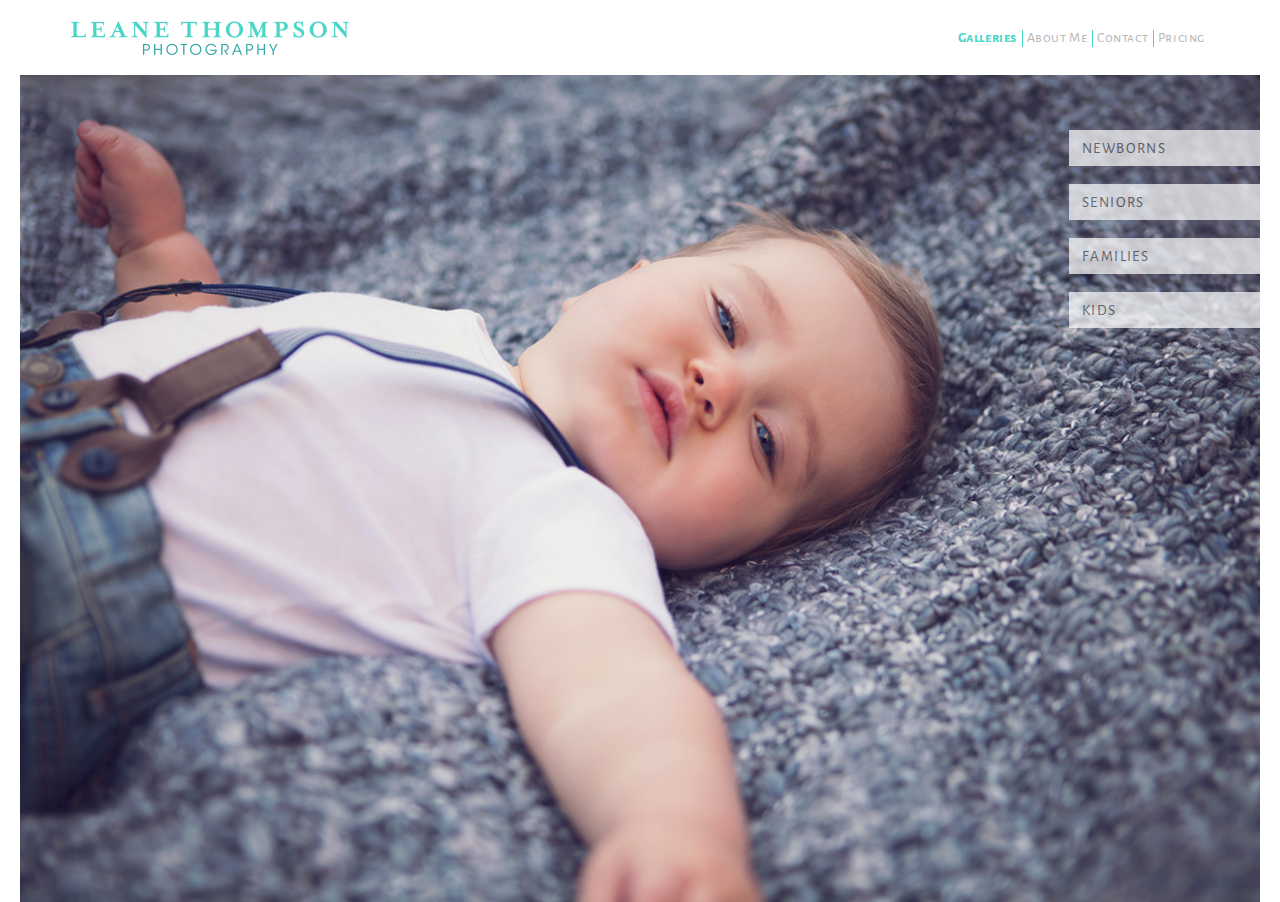
<file: index.html>
<!DOCTYPE html>

<html>
<head>
    <meta name="viewport" content="width=device-width, initial-scale=1">
    <link href='http://fonts.googleapis.com/css?family=Alegreya+Sans+SC:400,700,400italic,700italic|Alegreya+Sans:400,700,400italic,700italic' rel='stylesheet' type='text/css'>
    <link href="css/main.css" rel="stylesheet" type="text/css">
    <script src="http://ajax.googleapis.com/ajax/libs/jquery/1.11.1/jquery.min.js"></script>
    <title>Leane Thompson Photography</title>
</head>
<script>
    


</script>

<body>

<header>
    <div id="logo">
        <img src="images/logo.png">
    </div>
</header>

<div id = "main">
    <ul id="nav-menu">
        <li><a class="current">Galleries</a></li>
        <li><a href="info.html">About Me</a></li>
        <li><a href="info.html#contact">Contact</a></li>
        <li id="last"><a href="info.html#pricing">Pricing</a></li>
    </ul>
    <div>
        <div id= "gallery-menu">
            <div id="new" onmouseover='show("newborns"), tabclass("new")';><a href="ngallery.html">NEWBORNS</a></div>
            <div id="sen" onmouseover='show("seniors"), tabclass("sen")';><a href="sgallery.html">SENIORS</a></div>
            <div id="fam" onmouseover='show("families"), tabclass("fam")';><a href="fgallery.html">FAMILIES</a></div>
            <div id="kid" onmouseover='show("kids"), tabclass("kid")';><a href="kgallery.html">KIDS</a></div>
        </div>
        <img class="gallerycover" id="newborns" src="images/n1.jpg">
        <img class="gallerycover" id="seniors" src="images/s1.jpg">
        <img class="gallerycover" id="families" src="images/f1.jpg">
        <img class="gallerycover" id="kids" src="images/k1.jpg">
    </div>
</div>

<script src="scripts/main.js"></script>
</body>

</html>
</file>
<file: css/main.css>
* {
    margin: 0;
    padding: 0;
}

a {
    text-decoration: none;
}

body {
    font-family: "Alegreya Sans";
    max-width: 1240px;
    margin: auto;
}

.info-body {
    background-image: url("../images/white_paperboard.png");
}

#main {
    position: relative;
}

header {
    background-color: white;
    height: 74px;
    padding-top: 1px;
    margin: 0;
}

#logo {
    width: 280px;
    margin: 20px 0 15px 50px;
}

#logo img {
    width: 100%;
}

/******************************** right side gallery menu ***************************************/

.gallerycover {
    opacity: 0;
}

.gallerycover {
    transition-property: opacity;
    transition-duration: 500ms;
}

#kids {
    opacity: 1;
}

#main .gallerycover {
    width: 100%;
    position: absolute;
    left: 0;
    top: 0;
    z-index: 1;
}


#gallery-menu {
    position: absolute;
    right: 0;
    top: 55px;
    z-index: 10;
    letter-spacing: 1.4px;
    font-size: 15px;
    color: #626262;
    font-family: "Alegreya Sans SC";
}

#gallery-menu a {
    width: 90%;
    display: block;
}

#gallery-menu a:link {
    color: #626262;
}

#gallery-menu a:visited {
    color: #626262;
}

#gallery-menu div {
    display: block;
    float: right;
    clear: right;
    width: 170px;
    background-color: white;
    margin: 0 0 18px 0;
    padding: 10px 8px 8px 13px;
    opacity: 0.7;
    transition-property: width;
    transition-duration: 400ms;
    background-repeat: no-repeat;
    background-position: 6px 10px;
}

#gallery-menu .short-tab {
    width: 170px;
    opacity: 0.7;
    background-image: none;
    padding-left: 13px;
}

#gallery-menu .long-tab {
    width: 200px;
    opacity: 0.9;
    background-image: url("../images/flower.png");
    padding-left: 33px;
}

/************************************** top navigation menu ****************************************/

#nav-menu {
    position: absolute;
    top: -45px;
    right: 50px;
    list-style: none;
    letter-spacing: .6px;
    font-size: 14px;
    color: #b6b6b6;
    font-family: "Alegreya Sans SC";
}

#nav-menu li {
    display: inline-block;
    border-right: 1px solid #49d6c6;
    padding-right: 5px;
    padding-left: 1px;
}

#nav-menu li a:link {
    color: #b6b6b6;
}

#nav-menu li a:visited {
    color: #b6b6b6;
}

#nav-menu li a:hover {
    color: #49d6c6;
}

#nav-menu #last {
    border-right: none;
}

#nav-menu li .current {
    color: #49d6c6;
    font-weight: bold;
}

#main #nav-menu li .current {
    color: #49d6c6;
}

/************************************************* info page styles *************************************/

#portrait {
    width: 28%;
    padding: 60px 2% 0 5%;
    height: 518px;
    background-color: #f7f7f7;
    float: left;
}

#portrait img {
    float: right;
}

#about {
    
    width: 59%;
    padding: 60px 2% 0 4%;
    height: 518px;
    background-color: #f7f7f7;
    float: left;
}

#quote {
    position: relative;
}

#quote span {
    display: none;
}

#quote #left {
    position: absolute;
    left: -18px;
    top: 2px;
}

#quote #right {
    position: absolute;
    left: 512px;
    top: 44px;
}


#quote p {
    font-size: 35px;
    font-style: italic;
    color: #626262;
    line-height: 39px;
}

#quote #author {
    font-size: 14px;
    font-family: "Alegreya Sans SC";
    font-style: italic;
    font-weight: bold;
    line-height: 18px;
}

#blurb {
    font-family: "Alegreya Sans";
    font-size: 15px;
    color: #626262;
    line-height: 30px;
    letter-spacing: 1.3px;
    padding-top: 22px;
    padding-right: 8%;
    
}

#sig {
    padding-left: 25%;
}

#testimonials {
    width: 25%;
    padding: 40px 5% 0 5%;
    text-align: center;
    float: left;
    height: 1600px;
    position: relative;
    overflow: hidden;
    color: #626262;
    font-style: italic;
    font-size: 17px;
    line-height: 30px;
    background-color: #fff;
}


#testimonials .testimonial-signature {
    font-family: "Alegreya Sans SC";
    font-style: normal;
    color: #a7a7a7;
}

#testimonials-background {
    position: absolute;
    left: 0;
    bottom: -1px;
    width: 100%;
}

.testimonial-decoration {
    margin: 30px 0 24px 0;
}

#contact {
    width: 52%;
    padding: 0 8% 0 5%;
    float: left;
    background-color: #49d5c5;
    height: 840px;
}

#contact p {
    color: white;
    font-size: 18px;
    font-weight: bold;
    padding: 35px 0 35px 0;
    letter-spacing: 1.2px;
}

#contact h1 {
    color: white;
    font-size: 35px;
    font-style: italic;
    font-weight: normal;
    margin-bottom: 20px;
}

#contact input {
    width: 95%;
    margin-bottom: 18px;
    height: 32px;
    border: none;
    padding-left: 1%;
}

#contact textarea {
    width: 95%;
    border: none;
    padding-top: 6px;
    padding-left: 1%;
}

input:focus, textarea:focus {
    outline-color: #209c8e;
}

::-webkit-input-placeholder {
    font-family: "Alegreya Sans";
    color: #c8c8c8;
    font-style: italic;
    font-size: 16px;
}

::-moz-placeholder {
    font-family: "Alegreya Sans";
    color: #c8c8c8;
    font-style: italic;
    font-size: 16px;    
}

:-ms-input-placeholder {
    font-family: "Alegreya Sans";
    color: #c8c8c8;
    font-style: italic;
    font-size: 16px;
}

#contact input[type=submit] {
    background-color: #49d5c5;
    float: right;
    width: 130px;
    font-family: "Alegreya Sans SC";
    font-size: 20px;
    font-weight: normal;
    color: #fff;
    margin-top: 5px;
    padding-right: 5px;
    background: url(images/send.png) no-repeat 95px 7px;
}

#contact h3 {
    color: #209c8e;
    font-family: "Alegreya Sans SC";
    font-size: 20px;
    font-weight: normal;
    margin: 25px 0 2px 0;
    padding: 0;
}

#contact .contact-info {
    color: #fff;
    font-weight: 500;
    font-style: normal;
    font-size: 15px;
    margin: 0;
    padding: 0;
    letter-spacing: 1px;
}

#contact .social {
    width: 22px;
    height: 22px;
    margin: 3px 2px 0 0;
    background-image: url('../images/icons.png');
    display: inline-block;
}

#contact #fb {
    background-position: -61px -2px;
}

#contact #pin {
    background-position: -86px -2px;
}

#pricing {
    padding-left: 4%;
    padding-right: 8%;
    width: 53%;
    float: left;
    background-color: #5d5d5d;
    height: 800px;
    color: #fff;
}

#pricing h1 {
    font-weight: normal;
    font-style: italic;
    font-size: 36px;
    padding-top: 48px;
    padding-bottom: 18px;
}

#pricing p {
    font-size: 16px;
    line-height: 30px;
    letter-spacing: 1.2px;
    padding-bottom: 20px;
}

#pricing .pricing-button {
    width: 31.8%;
    display: inline-block;
    background: #6d6d6d;
    margin-right: 0.5%;
    padding: 5px 0;
    border: 1px solid #6d6d6d;
}

#pricing .selected {
    background: #5d5d5d;
    border: 1px solid #48d3c3;
}

#pricing .pricing-button p {
    font-family: "Alegreya Sans SC";
    font-size: 20px;
    font-weight: bold;
    color: #a1a1a1;
    margin: 0;
    padding: 0;
    text-align: center;
    cursor: pointer;
}

#pricing .selected p {
    color: #fff;
}

#infobox-container {
    position: relative;
}

.infobox {
    position: absolute;
    left: 0;
    top: 0;
    opacity: 0;
    transition-property: opacity;
    transition-duration: 300ms;
    padding-top: 10px;
}

.infobox h4 {
    font-size: 24px;
    font-style: italic;
    font-weight: bold;
    letter-spacing: 1.2px;
    padding-top: 18px;
}

.infobox ul {
    margin: 12px 0 12px 0;
    list-style: none;
}

.infobox ul li:before{
    content:"� ";
    font-size: 14px;
}

.infobox li {
    line-height: 32px;
    letter-spacing: 0.8px;
}

#pricing .infobox p {
    font-size: 15px;
    font-weight: bold;
    font-style: italic;
    line-height: 16px;
    padding: 0;
}

#pricing .infobox p span {
    font-style: normal;
    font-weight: normal;
}


#portraits-info {
    opacity: 1;
}

#footer {
    width: 100%;
    float: left;
    background-color: #383838;
    height: 100px;
}

#footer p {
    font-family: "Alegreya Sans SC";
    font-size: 14px;
    color: #fff;
    float: left;
    margin: 50px 0 0 65px;
    letter-spacing: 0.8px;
    color: #e5e5e5;
}

#footer-menu {
    float: right;
    list-style: none;
    letter-spacing: 0.8px;
    font-size: 14px;
    color: #e5e5e5;
    font-family: "Alegreya Sans SC";
    margin: 50px 70px 0 0;
}

#footer-menu li {
    display: inline-block;
    border-right: 1px solid #e5e5e5;
    padding-right: 5px;
    padding-left: 3px;
}

#footer-menu li a:link {
    color: #e5e5e5;
}

#footer-menu li a:visited {
    color: #e5e5e5;
}

#footer-menu li a:hover {
    color: #e5e5e5;
}

#footer-menu #last {
    border-right: none;
}

/************************************ gallery pages *************************************************/

#gallery {
    margin: 0 2px 0 2px;
}

@media only screen 
and (min-width : 1204px){

#gallery {
    margin-left: calc(50% - 600px);
}
}

/******************************** mobile / small window styles ***************************************/


@media only screen 
and (max-width: 770px){

header {
    height: 120px;
    padding-top: 20px;
}

#logo {
    width: 60%;
    min-width: 260px;
    margin: auto;
}

#main .gallerycover {
    margin-left: -30%;
    margin-right: 0;
    width: 130%;
}

#gallery-menu div {
    width: 120px;
    margin-bottom: 14px;
}

#gallery-menu .short-tab {
    width: 120px;
}

#gallery-menu .long-tab {
    width: 130px;
}


#nav-menu {
    font-size: 16px;
    right: calc(50% - 145px);
    top: -40px;
    float: left;
    margin: auto;
}

#portrait {
    padding 20px 0 0 0;
    margin: 0;
    width: 100%;
    height: auto;
    float: none;
}

#portrait img {
    float: none;
    margin-left: calc(50% - 140px);
}

#about {    
    width: 94%;
    height: auto;
    padding-bottom: 20px;
    text-align: center;
}

#quote {
    text-align: center;
}

#quote br {
    display: none;
}

#quote span {
    display: inline;
}

#quote #left {
    display: none;
}

#quote #right {
    display: none;
}

#quote p {
    font-size: 30px;
}

#sig {
    display: none;
}

#testimonials {
    width: 90%;
    height: auto;
    padding-bottom: 24px;
}

#testimonials-background {
    visibility: hidden;
}

.testimonial-decoration {
    margin: 20px 0 15px 0;
}

#contact {
    width: 87%;
    height: auto;
    padding-bottom: 20px;
}

#pricing {
    width: 88%;
    height: 840px;
}

#pricing .pricing-button {
    width: 30%;
}

#pricing .pricing-button p {
    font-size: 15px;
}

#footer {
    height: auto;
    padding-bottom: 30px;
}

#footer-menu {
    float: none;
    padding: 20px 0 0 5%;
    margin: 0;
}

#footer p {
    padding: 20px 0 10px 5%;
    margin: 0;
}
}

@media only screen
and (max-aspect-ratio: 7/5) {

#main .gallerycover {
    margin-left: -15%;
    margin-right: 0;
    width: 115%;
}
}

@media only screen
and (max-aspect-ratio: 6/5) {

#main .gallerycover {
    margin-left: -30%;
    margin-right: 0;
    width: 130%;
}
}
</file>
